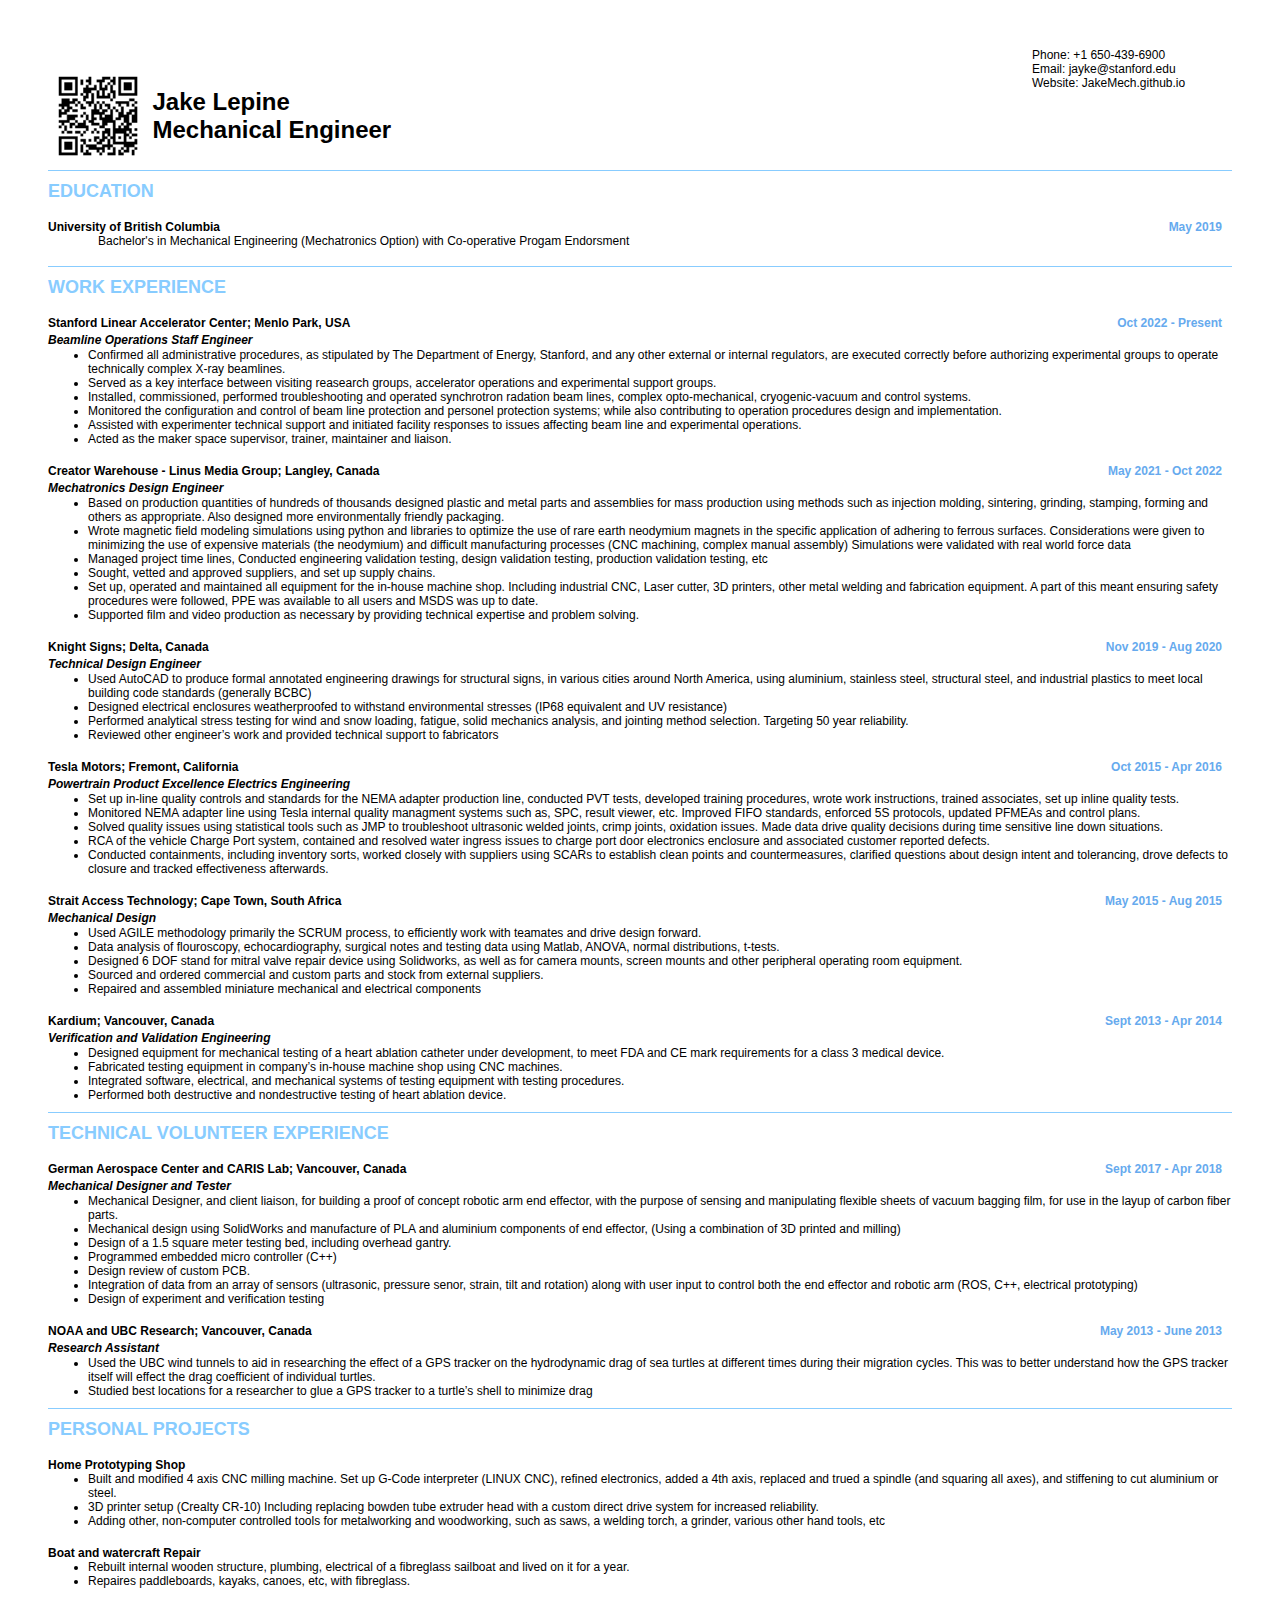
<file: index.html>
<!DOCTYPE html>
<html>
	<head>
		<title>Resume: Jacob Lepine</title>
		<link href="style.css" rel="stylesheet" type="text/css">
		<meta name="viewport" content="width=device-width, initial-scale=0.75">
	
	
	</head>
	<body>
		<header>
		<div>
			    <p id="phoneNumber"></p>
			    <p id="address">Phone: +1 650-439-6900<br>Email: jayke@stanford.edu<br>Website: JakeMech.github.io</p>
		
			</div>
			<img alt="https://jakemech.github.io/" height="100px" src="QR A29.png" width="100px" />
			<div style=" display: inline-block; width: 250px; vertical-align: 2.25rem;">
    			<h1>Jake Lepine
    			    Mechanical Engineer</h1>
			</div>
		</header>
		<section class="large-segment">
			<h2>
				Education
			</h2>
			<br>
			<div>
				<div class="company">
					University of British Columbia
					<div class="date">May 2019</div>
				</div>
				<div style="font-size: 12px; padding-left: 50px;">Bachelor's in Mechanical 
					Engineering (Mechatronics Option) with Co-operative Progam Endorsment</div>
			</div>
			<br>

		<!-- this is the experiment area -->
		<section class="large-segment">
			<h2>
				Work Experience
			</h2>
			<br>
			<div>
				<div class="company">
					Stanford Linear Accelerator Center; Menlo Park, USA
					<div class="date">Oct 2022 - Present</div>
				</div>
				<div><em style="font-size: 12px; font-weight: bold;">Beamline Operations Staff Engineer</em></div>
				<ul>				
					<li>
						Confirmed all administrative procedures, as stipulated by The Department of Energy, Stanford, and any 
						other external or internal regulators, are executed correctly before authorizing experimental groups to
						operate technically complex X-ray beamlines.
					</li>
					<li>
						Served as a key interface between visiting reasearch groups, accelerator operations and experimental support groups. 					
					</li>
					<li>
						Installed, commissioned, performed troubleshooting and operated synchrotron radation beam lines, complex 
						opto-mechanical, cryogenic-vacuum and control systems.
					</li>					
					<li>
						Monitored the configuration and control of beam line protection and personel protection systems; while
						also contributing to operation procedures design and implementation. 
					</li>
					<li>
						Assisted with experimenter technical support and initiated facility responses to issues affecting beam 
						line and experimental operations.
					</li>
					<li>
						Acted as the maker space supervisor, trainer, maintainer and liaison. 
					</li>	
				</ul>
			</div>
			
			<br>
			<div>
				<div class="company">
					Creator Warehouse - Linus Media Group; Langley, Canada
					<div class="date">May 2021 - Oct 2022</div>
				</div>
				<div><em style="font-size: 12px; font-weight: bold;">Mechatronics Design Engineer</em></div>
				<ul>				
					<li>
						Based on production quantities of hundreds of thousands designed plastic and metal parts 
						and assemblies for mass production using methods such as injection molding, sintering, grinding, 
						stamping, forming and others as appropriate.  Also designed more environmentally friendly packaging.
					</li>
					<li>
						Wrote magnetic field modeling simulations using python and libraries to optimize the use of rare 
						earth neodymium magnets in the specific application of adhering to ferrous surfaces.  
						Considerations were given to minimizing the use of expensive materials (the neodymium) and difficult 
						manufacturing processes	(CNC machining, complex manual assembly) Simulations were validated with real world force data 					
					</li>
					<li>
						Managed project time lines, Conducted engineering validation testing, design validation testing, production validation testing, etc
					</li>					
					<li>
						Sought, vetted and approved suppliers, and set up supply chains.  
					</li>
					<li>
						Set up, operated and maintained all equipment for the in-house machine shop.  Including industrial 
						CNC, Laser cutter, 3D printers, other metal welding and fabrication equipment.  A part of this meant
						ensuring safety procedures were followed, PPE was available to all users and MSDS was up to date.
					</li>
					<li>
						Supported film and video production as necessary by providing technical expertise and problem solving.
					</li>	
				</ul>
			</div>
			<br>			<div>
				<div class="company">
					Knight Signs; Delta, Canada
					<div class="date">Nov 2019 - Aug 2020</div>
				</div>
				<div><em style="font-size: 12px; font-weight: bold;">Technical Design Engineer</em></div>
				<ul>
					<li>
						Used AutoCAD to produce formal annotated engineering drawings for structural signs, in various 
						cities around North America, using aluminium, stainless steel, structural steel, and industrial 
						plastics to meet local building code standards (generally BCBC)
					</li>
					<li>
						Designed electrical enclosures weatherproofed to withstand environmental 
						stresses (IP68 equivalent and UV resistance)
					</li>
					<li>
						Performed analytical stress testing for wind and snow loading, fatigue, solid 
						mechanics analysis, and jointing method selection. Targeting 50 year reliability.
					</li>
					<li>
						Reviewed other engineer&rsquo;s work and provided technical support to fabricators
					</li>
				</ul>
			</div>
			<br>
			<div>
				<div class="company">
					Tesla Motors; Fremont, California
					<div class="date">Oct 2015 - Apr 2016</div>
				</div>
				<div><em style="font-size: 12px; font-weight: bold;">Powertrain Product Excellence 
					Electrics Engineering</em></div>
				<ul>
					<li>
						Set up in-line quality controls and standards for the NEMA adapter production
						line, conducted PVT tests, developed training procedures, wrote work 
						instructions, trained associates, set up inline 
						quality tests.
					</li>
					<li>
						Monitored NEMA adapter line using Tesla internal quality managment systems such 
						as, SPC, result viewer, etc. Improved FIFO standards, enforced 5S protocols, 
						updated PFMEAs and control plans. 
					</li>
					<li>
						Solved quality issues using statistical tools such as JMP to troubleshoot 
						ultrasonic welded joints, 
						crimp joints, oxidation issues. Made data drive quality decisions during 
						time sensitive line down situations.
					</li>
					<li>
						RCA of the vehicle Charge Port system, contained and resolved water ingress 
						issues to charge port door electronics enclosure and associated 
						customer reported defects.
					</li>
					<li>
						Conducted containments, including inventory sorts, 
						worked closely with suppliers using SCARs to establish clean points and 
						countermeasures, clarified questions about design intent and tolerancing, drove defects to closure and tracked effectiveness afterwards. 
					</li>
				</ul>
			</div>
			<br>
			<div>
				<div class="company">
					Strait Access Technology; Cape Town, South Africa
					<div class="date">May 2015 - Aug 2015</div>
				</div>
				<div><em style="font-size: 12px; font-weight: bold;">Mechanical Design</em></div>
				<ul>
				    <li>
						Used AGILE methodology primarily the SCRUM process, to efficiently work with teamates and drive design forward.
					</li>
					<li>
						Data analysis of flouroscopy, echocardiography, surgical notes and testing 
						data using Matlab, ANOVA, normal distributions, t-tests.
					</li>
					<li>
						Designed 6 DOF stand for mitral valve repair device using Solidworks, as well as 
						for camera mounts, screen mounts and other peripheral operating room equipment. 
					</li>
					<li>
						Sourced and ordered commercial and custom parts and stock from external suppliers.
					</li>
					<li>
						Repaired and assembled miniature mechanical and electrical components
					</li>
<!--					<li>
						Cleaned and prepared cadaver animal hearts for use in testing.
					</li>
-->				</ul>
			</div>
			<br>
			<div>
				<div class="company">
					Kardium; Vancouver, Canada
					<div class="date">Sept 2013 - Apr 2014</div>
				</div>
				<div><em style="font-size: 12px; font-weight: bold;">Verification and Validation 
					Engineering</em></div>
				<ul>
					<li>
						Designed equipment for mechanical testing of a heart ablation catheter under 
						development, to meet FDA and CE mark requirements for a class 3 medical device.
					</li>
					<li>
						Fabricated testing equipment in company&rsquo;s in-house machine shop using CNC 
						machines.
					</li>
					<li>
						Integrated software, electrical, and mechanical systems of testing equipment with
						testing procedures.
					</li>
					<li>
						Performed both destructive and nondestructive testing of heart ablation device.
					</li>
				</ul>
			</div>
		</section>
		<!--  new section -->
		<section class="large-segment">
			<h2>
				Technical Volunteer Experience
			</h2>
			<br>
			<div>
				<div class="company">
					German Aerospace Center and CARIS Lab; Vancouver, Canada
					<div class="date">Sept 2017 - Apr 2018</div>
				</div>
				<div><em style="font-size: 12px; font-weight: bold;">Mechanical Designer and Tester</em></div>
				<ul>
					<li>
						Mechanical Designer, and client liaison, for building a proof of concept robotic 
						arm end effector, with the purpose of sensing and manipulating flexible sheets 
						of vacuum bagging film, for use in the layup of carbon fiber parts.
					</li>
					<li>
						Mechanical design using SolidWorks and manufacture of PLA and aluminium components
						of end 	effector, (Using a combination of 3D printed and milling)
					</li>
					<li>
						Design of a 1.5 square meter testing bed, including overhead gantry.
					</li>
					<li>
						Programmed embedded micro controller (C++)
					</li>
					<li>
						Design review of custom PCB.
					</li>
					<li>
						Integration of data from an array of sensors (ultrasonic, pressure senor, strain, 
						tilt and rotation) along with user input to control both the end effector and 
						robotic arm (ROS, C++, electrical prototyping)
					</li>
					<li>
						Design of experiment and verification testing
					</li>
				</ul>
			</div>
			<br>
			<div>
				<div class="company">
					NOAA and UBC  Research; Vancouver, Canada 
					<div class="date">May 2013 - June 2013</div>
				</div>
				<div><em style="font-size: 12px; font-weight: bold;">Research Assistant</em></div>
				<ul>
					<li>
						Used the UBC wind tunnels to aid in researching the effect of a GPS tracker on 
						the hydrodynamic drag of sea turtles at different times during their migration 
						cycles. This was to better understand how the GPS tracker itself will effect 
						the drag coefficient of individual turtles.
					</li>
					<li>
						Studied best locations for a researcher to glue a GPS tracker to a turtle&rsquo;s shell to 
						minimize drag
					</li>
				</ul>
			</div>
		</section>
		<!--  new section -->
		<section class="large-segment">
			<h2>
				Personal Projects
			</h2>
			<br>
			<div>
				<div class="company">
					Home Prototyping Shop
					<div class="date"></div>
				</div>
				<ul>
					<li>
						Built and modified 4 axis CNC milling machine. Set up G-Code interpreter (LINUX CNC), refined electronics, added a 4th axis, replaced and trued a spindle
						(and squaring all axes), and stiffening to cut aluminium or steel.
					</li>
					<li>
						3D printer setup (Crealty CR-10) Including replacing bowden tube extruder head with 
						a custom direct drive system for increased reliability.
					</li>
					<li>
						Adding other, non-computer controlled tools for metalworking and woodworking, such 
						as saws, a welding torch, a grinder, various other hand tools, etc
					</li>
				</ul>
			</div>
			<br>
			<div>
				<div class="company">
					Boat and watercraft Repair
					<div class="date"></div>
				</div>
				<ul>
					<li>
						Rebuilt internal wooden structure, plumbing, electrical of a fibreglass sailboat 
						and lived on it for a year.
					</li>
					<li>
						Repaires paddleboards, kayaks, canoes, etc, with fibreglass.
					</li>
				</ul>
			</div>
		</section>
</file>
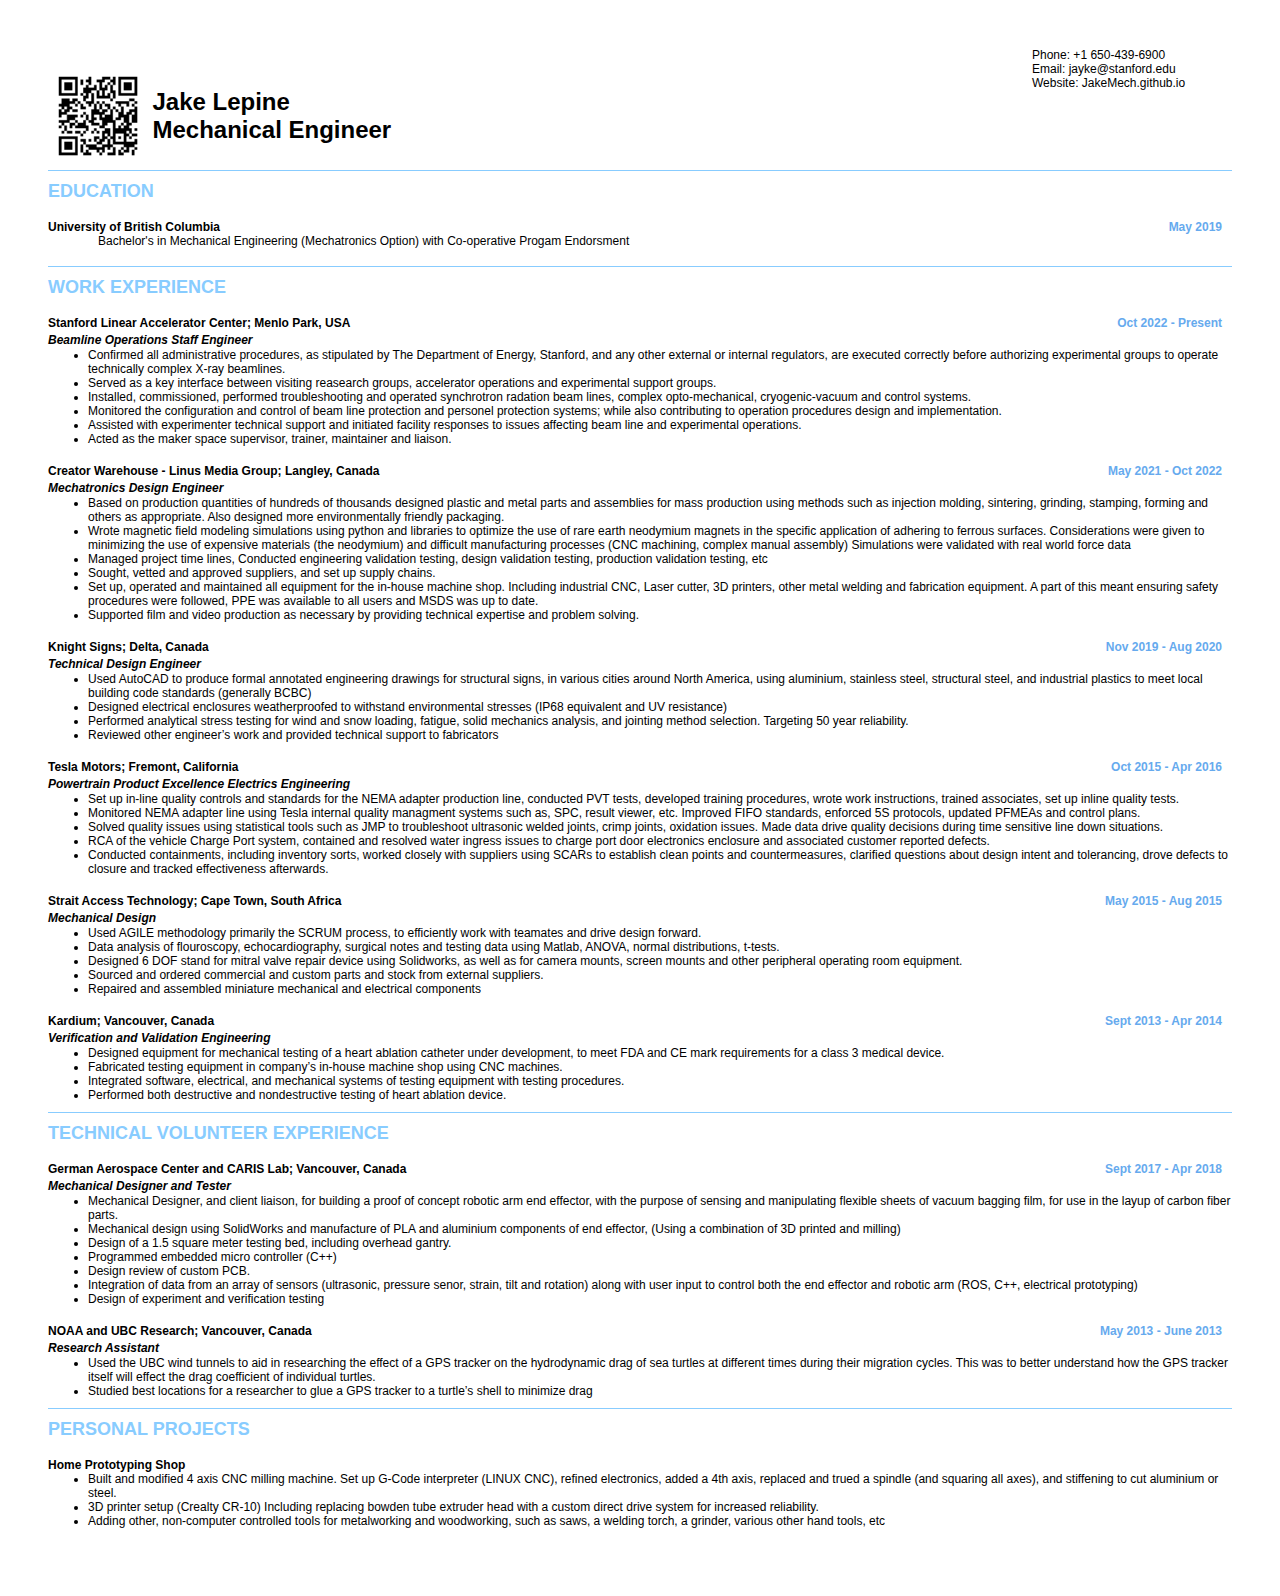
<file: index_short.html>
<!DOCTYPE html>
<html>
	<head>
		<title>Resume: Jacob Lepine</title>
		<link href="style.css" rel="stylesheet" type="text/css">
		<meta name="viewport" content="width=device-width, initial-scale=0.75">
	
	
	</head>
	<body>
		<header>
		<div>
			    <p id="phoneNumber"></p>
			    <p id="address">Phone: +1 650-439-6900<br>Email: jayke@stanford.edu<br>Website: JakeMech.github.io</p>
		
			</div>
			<img alt="https://jakemech.github.io/" height="100px" src="QR A29.png" width="100px" />
			<div style=" display: inline-block; width: 250px; vertical-align: 2.25rem;">
    			<h1>Jake Lepine
    			    Mechanical Engineer</h1>
			</div>
		</header>
		<section class="large-segment">
			<h2>
				Education
			</h2>
			<br>
			<div>
				<div class="company">
					University of British Columbia
					<div class="date">May 2019</div>
				</div>
				<div style="font-size: 12px; padding-left: 50px;">Bachelor's in Mechanical 
					Engineering (Mechatronics Option) with Co-operative Progam Endorsment</div>
			</div>
			<br>

		<!-- this is the experiment area -->
		<section class="large-segment">
			<h2>
				Work Experience
			</h2>
			<br>
			<div>
				<div class="company">
					Stanford Linear Accelerator Center; Menlo Park, USA
					<div class="date">Oct 2022 - Present</div>
				</div>
				<div><em style="font-size: 12px; font-weight: bold;">Beamline Operations Staff Engineer</em></div>
				<ul>				
					<li>
						Confirmed all administrative procedures, as stipulated by The Department of Energy, Stanford, and any 
						other external or internal regulators, are executed correctly before authorizing experimental groups to
						operate technically complex X-ray beamlines.
					</li>
					<li>
						Served as a key interface between visiting reasearch groups, accelerator operations and experimental support groups. 					
					</li>
					<li>
						Installed, commissioned, performed troubleshooting and operated synchrotron radation beam lines, complex 
						opto-mechanical, cryogenic-vacuum and control systems.
					</li>					
					<li>
						Monitored the configuration and control of beam line protection and personel protection systems; while
						also contributing to operation procedures design and implementation. 
					</li>
					<li>
						Assisted with experimenter technical support and initiated facility responses to issues affecting beam 
						line and experimental operations.
					</li>
					<li>
						Acted as the maker space supervisor, trainer, maintainer and liaison. 
					</li>	
				</ul>
			</div>
			
			<br>
			<div>
				<div class="company">
					Creator Warehouse - Linus Media Group; Langley, Canada
					<div class="date">May 2021 - Oct 2022</div>
				</div>
				<div><em style="font-size: 12px; font-weight: bold;">Mechatronics Design Engineer</em></div>
				<ul>				
					<li>
						Based on production quantities of hundreds of thousands designed plastic and metal parts 
						and assemblies for mass production using methods such as injection molding, sintering, grinding, 
						stamping, forming and others as appropriate.  Also designed more environmentally friendly packaging.
					</li>
					<li>
						Wrote magnetic field modeling simulations using python and libraries to optimize the use of rare 
						earth neodymium magnets in the specific application of adhering to ferrous surfaces.  
						Considerations were given to minimizing the use of expensive materials (the neodymium) and difficult 
						manufacturing processes	(CNC machining, complex manual assembly) Simulations were validated with real world force data 					
					</li>
					<li>
						Managed project time lines, Conducted engineering validation testing, design validation testing, production validation testing, etc
					</li>					
					<li>
						Sought, vetted and approved suppliers, and set up supply chains.  
					</li>
					<li>
						Set up, operated and maintained all equipment for the in-house machine shop.  Including industrial 
						CNC, Laser cutter, 3D printers, other metal welding and fabrication equipment.  A part of this meant
						ensuring safety procedures were followed, PPE was available to all users and MSDS was up to date.
					</li>
					<li>
						Supported film and video production as necessary by providing technical expertise and problem solving.
					</li>	
				</ul>
			</div>
			<br>			<div>
				<div class="company">
					Knight Signs; Delta, Canada
					<div class="date">Nov 2019 - Aug 2020</div>
				</div>
				<div><em style="font-size: 12px; font-weight: bold;">Technical Design Engineer</em></div>
				<ul>
					<li>
						Used AutoCAD to produce formal annotated engineering drawings for structural signs, in various 
						cities around North America, using aluminium, stainless steel, structural steel, and industrial 
						plastics to meet local building code standards (generally BCBC)
					</li>
					<li>
						Designed electrical enclosures weatherproofed to withstand environmental 
						stresses (IP68 equivalent and UV resistance)
					</li>
					<li>
						Performed analytical stress testing for wind and snow loading, fatigue, solid 
						mechanics analysis, and jointing method selection. Targeting 50 year reliability.
					</li>
					<li>
						Reviewed other engineer&rsquo;s work and provided technical support to fabricators
					</li>
				</ul>
			</div>
			<br>
			<div>
				<div class="company">
					Tesla Motors; Fremont, California
					<div class="date">Oct 2015 - Apr 2016</div>
				</div>
				<div><em style="font-size: 12px; font-weight: bold;">Powertrain Product Excellence 
					Electrics Engineering</em></div>
				<ul>
					<li>
						Set up in-line quality controls and standards for the NEMA adapter production
						line, conducted PVT tests, developed training procedures, wrote work 
						instructions, trained associates, set up inline 
						quality tests.
					</li>
					<li>
						Monitored NEMA adapter line using Tesla internal quality managment systems such 
						as, SPC, result viewer, etc. Improved FIFO standards, enforced 5S protocols, 
						updated PFMEAs and control plans. 
					</li>
					<li>
						Solved quality issues using statistical tools such as JMP to troubleshoot 
						ultrasonic welded joints, 
						crimp joints, oxidation issues. Made data drive quality decisions during 
						time sensitive line down situations.
					</li>
					<li>
						RCA of the vehicle Charge Port system, contained and resolved water ingress 
						issues to charge port door electronics enclosure and associated 
						customer reported defects.
					</li>
					<li>
						Conducted containments, including inventory sorts, 
						worked closely with suppliers using SCARs to establish clean points and 
						countermeasures, clarified questions about design intent and tolerancing, drove defects to closure and tracked effectiveness afterwards. 
					</li>
				</ul>
			</div>
			<br>
			<div>
				<div class="company">
					Strait Access Technology; Cape Town, South Africa
					<div class="date">May 2015 - Aug 2015</div>
				</div>
				<div><em style="font-size: 12px; font-weight: bold;">Mechanical Design</em></div>
				<ul>
				    <li>
						Used AGILE methodology primarily the SCRUM process, to efficiently work with teamates and drive design forward.
					</li>
					<li>
						Data analysis of flouroscopy, echocardiography, surgical notes and testing 
						data using Matlab, ANOVA, normal distributions, t-tests.
					</li>
					<li>
						Designed 6 DOF stand for mitral valve repair device using Solidworks, as well as 
						for camera mounts, screen mounts and other peripheral operating room equipment. 
					</li>
					<li>
						Sourced and ordered commercial and custom parts and stock from external suppliers.
					</li>
					<li>
						Repaired and assembled miniature mechanical and electrical components
					</li>
<!--					<li>
						Cleaned and prepared cadaver animal hearts for use in testing.
					</li>
-->				</ul>
			</div>
			<br>
			<div>
				<div class="company">
					Kardium; Vancouver, Canada
					<div class="date">Sept 2013 - Apr 2014</div>
				</div>
				<div><em style="font-size: 12px; font-weight: bold;">Verification and Validation 
					Engineering</em></div>
				<ul>
					<li>
						Designed equipment for mechanical testing of a heart ablation catheter under 
						development, to meet FDA and CE mark requirements for a class 3 medical device.
					</li>
					<li>
						Fabricated testing equipment in company&rsquo;s in-house machine shop using CNC 
						machines.
					</li>
					<li>
						Integrated software, electrical, and mechanical systems of testing equipment with
						testing procedures.
					</li>
					<li>
						Performed both destructive and nondestructive testing of heart ablation device.
					</li>
				</ul>
			</div>
		</section>
		<!--  new section -->
		<section class="large-segment">
			<h2>
				Technical Volunteer Experience
			</h2>
			<br>
			<div>
				<div class="company">
					German Aerospace Center and CARIS Lab; Vancouver, Canada
					<div class="date">Sept 2017 - Apr 2018</div>
				</div>
				<div><em style="font-size: 12px; font-weight: bold;">Mechanical Designer and Tester</em></div>
				<ul>
					<li>
						Mechanical Designer, and client liaison, for building a proof of concept robotic 
						arm end effector, with the purpose of sensing and manipulating flexible sheets 
						of vacuum bagging film, for use in the layup of carbon fiber parts.
					</li>
					<li>
						Mechanical design using SolidWorks and manufacture of PLA and aluminium components
						of end 	effector, (Using a combination of 3D printed and milling)
					</li>
					<li>
						Design of a 1.5 square meter testing bed, including overhead gantry.
					</li>
					<li>
						Programmed embedded micro controller (C++)
					</li>
					<li>
						Design review of custom PCB.
					</li>
					<li>
						Integration of data from an array of sensors (ultrasonic, pressure senor, strain, 
						tilt and rotation) along with user input to control both the end effector and 
						robotic arm (ROS, C++, electrical prototyping)
					</li>
					<li>
						Design of experiment and verification testing
					</li>
				</ul>
			</div>
			<br>
			<div>
				<div class="company">
					NOAA and UBC  Research; Vancouver, Canada 
					<div class="date">May 2013 - June 2013</div>
				</div>
				<div><em style="font-size: 12px; font-weight: bold;">Research Assistant</em></div>
				<ul>
					<li>
						Used the UBC wind tunnels to aid in researching the effect of a GPS tracker on 
						the hydrodynamic drag of sea turtles at different times during their migration 
						cycles. This was to better understand how the GPS tracker itself will effect 
						the drag coefficient of individual turtles.
					</li>
					<li>
						Studied best locations for a researcher to glue a GPS tracker to a turtle&rsquo;s shell to 
						minimize drag
					</li>
				</ul>
			</div>
		</section>
		<!--  new section -->
		<section class="large-segment">
			<h2>
				Personal Projects
			</h2>
			<br>
			<div>
				<div class="company">
					Home Prototyping Shop
					<div class="date"></div>
				</div>
				<ul>
					<li>
						Built and modified 4 axis CNC milling machine. Set up G-Code interpreter (LINUX CNC), refined electronics, added a 4th axis, replaced and trued a spindle
						(and squaring all axes), and stiffening to cut aluminium or steel.
					</li>
					<li>
						3D printer setup (Crealty CR-10) Including replacing bowden tube extruder head with 
						a custom direct drive system for increased reliability.
					</li>
					<li>
						Adding other, non-computer controlled tools for metalworking and woodworking, such 
						as saws, a welding torch, a grinder, various other hand tools, etc
					</li>
				</ul>
			</div>
			
			<!---
			<br>
			<div>
				<div class="company">
					Boat and watercraft Repair
					<div class="date"></div>
				</div>
				<ul>
					<li>
						Rebuilt internal wooden structure, plumbing, electrical of a fibreglass sailboat 
						and lived on it for a year.
					</li>
					<li>
						Repaires paddleboards, kayaks, canoes, etc, with fibreglass.
					</li>
				</ul>
			</div>
			--->
		</section>
</file>
<file: style.css>
body{
	margin: 3rem 3rem;
	font-family: Arial;
}

p {
	margin: 0;
	font-size: 12px;

}

li {
	margin: 0;
	font-size: 12px;
}

ul {
	margin: 0;
}

img {
    display:inline-block;
    margin: 0;
}

#phoneNumber {
	display: inline-block;
	width: 150px;
	height: auto;
	font-size: 0.75em;
}

#address {
	display: inline-block;
	position: relative;
	float: right;
	width: 200px;
	font-size: 12px;
}

h1{
	font-weight: bold;
	font-size: 24px;
	display: inline;
	vertical-align: top;
}

h2 {
	font-size: 18px;
	color: #8CF;
	text-transform: uppercase;
	font-weight: bold;
	margin: 0;
}

.company {
	font-size: 12px;
	font-weight: bold;
	display: inlines;
}

.date {
	display: inline-block; 
	position: relative; 
	margin:0 10px;
	float: right;
	text-align: right;
	font-size: 12px;
	color: #6AE;
}

.large-segment {
	border-top: 1px solid #8CF;
	padding: 10px 0px 10px 0px;
}
</file>
